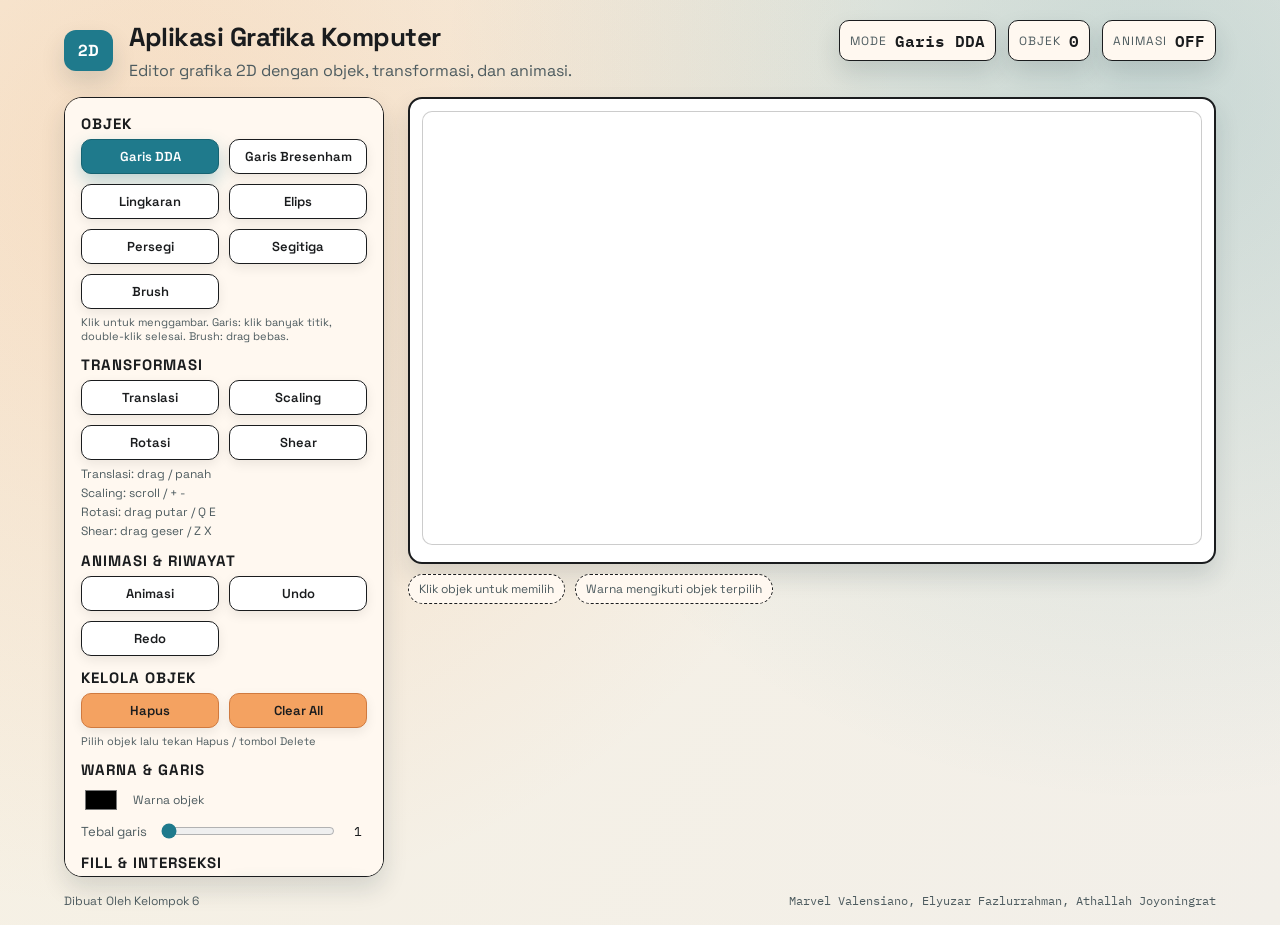
<file: index.html>
<!DOCTYPE html>
<html lang="id">
<head>
  <meta charset="UTF-8">
  <meta name="viewport" content="width=device-width, initial-scale=1.0">
  <title>Grafika Komputer</title>
  <link rel="stylesheet" href="style.css">
</head>
<body>

  <div class="app">
    <header class="app-header">
      <div class="brand">
        <div class="badge">2D</div>
        <div>
          <h1>Aplikasi Grafika Komputer</h1>
          <p class="subtitle">Editor grafika 2D dengan objek, transformasi, dan animasi.</p>
        </div>
      </div>
      <div class="status-bar">
        <div class="status-item">
          <span class="label">Mode</span>
          <span id="modeLabel" class="value">Garis DDA</span>
        </div>
        <div class="status-item">
          <span class="label">Objek</span>
          <span id="objectCount" class="value">0</span>
        </div>
        <div class="status-item">
          <span class="label">Animasi</span>
          <span id="animationStatus" class="value">OFF</span>
        </div>
      </div>
    </header>

    <main class="content">

      <aside class="panel">
        <section class="group">
          <h2>Objek</h2>
          <div class="button-grid">
            <button id="lineBtn" class="btn is-active" aria-pressed="true">Garis DDA</button>
            <button id="bresenhamBtn" class="btn" aria-pressed="false">Garis Bresenham</button>
            <button id="circleBtn" class="btn" aria-pressed="false">Lingkaran</button>
            <button id="ellipseBtn" class="btn" aria-pressed="false">Elips</button>
            <button id="squareBtn" class="btn" aria-pressed="false">Persegi</button>
            <button id="triangleBtn" class="btn" aria-pressed="false">Segitiga</button>
            <button id="brushBtn" class="btn" aria-pressed="false">Brush</button>
          </div>
          <p class="group-note">Klik untuk menggambar. Garis: klik banyak titik, double-klik selesai. Brush: drag bebas.</p>
        </section>

        <section class="group">
          <h2>Transformasi</h2>
          <div class="button-grid">
            <button id="translateBtn" class="btn" aria-pressed="false">Translasi</button>
            <button id="scaleBtn" class="btn" aria-pressed="false">Scaling</button>
            <button id="rotateBtn" class="btn" aria-pressed="false">Rotasi</button>
            <button id="shearBtn" class="btn" aria-pressed="false">Shear</button>
          </div>
          <div class="hint-list">
            <span>Translasi: drag / panah</span>
            <span>Scaling: scroll / + -</span>
            <span>Rotasi: drag putar / Q E</span>
            <span>Shear: drag geser / Z X</span>
          </div>
        </section>

        <section class="group">
          <h2>Animasi & Riwayat</h2>
          <div class="button-grid">
            <button id="animateBtn" class="btn" aria-pressed="false">Animasi</button>
            <button id="undoBtn" class="btn">Undo</button>
            <button id="redoBtn" class="btn">Redo</button>
          </div>
        </section>

        <section class="group">
          <h2>Kelola Objek</h2>
          <div class="button-grid">
            <button id="deleteBtn" class="btn danger">Hapus</button>
            <button id="clearBtn" class="btn danger">Clear All</button>
          </div>
          <p class="group-note">Pilih objek lalu tekan Hapus / tombol Delete</p>
        </section>

        <section class="group">
          <h2>Warna & Garis</h2>
          <div class="color-row">
            <input type="color" id="colorPicker" value="#000000" aria-label="Pilih warna">
            <span class="color-label">Warna objek</span>
          </div>
          <div class="color-row">
            <label class="range-label">Tebal garis</label>
            <input type="range" id="lineWidthRange" min="1" max="10" value="1" class="line-width-range">
            <span id="lineWidthValue" class="range-value">1</span>
          </div>
        </section>

        <section class="group">
          <h2>Fill & Interseksi</h2>
          <div class="button-grid">
            <button id="fillBtn" class="btn" aria-pressed="false">Fill</button>
            <button id="intersectBtn" class="btn is-active" aria-pressed="true">Irisan</button>
          </div>
          <p class="group-note">Pilih objek lalu tekan Fill untuk isi warna. Jika tanpa seleksi, Fill sebagai default objek baru.</p>
          <div class="color-row">
            <input type="color" id="fillColorPicker" value="#cccccc" aria-label="Warna fill">
            <span class="color-label">Warna fill</span>
          </div>
          <div class="color-row">
            <input type="color" id="intersectColorPicker" value="#ff6666" aria-label="Warna irisan">
            <span class="color-label">Warna irisan</span>
          </div>
        </section>

      </aside>

      <section class="canvas-area">
        <div class="canvas-card">
          <canvas id="canvas" width="900" height="500"></canvas>
        </div>
        <div class="canvas-meta">
          <div class="meta-chip">Klik objek untuk memilih</div>
          <div class="meta-chip">Warna mengikuti objek terpilih</div>
        </div>
      </section>
    </main>

    <footer class="app-footer">
      <span>Dibuat Oleh Kelompok 6</span>
      <span class="footer-names">Marvel Valensiano, Elyuzar Fazlurrahman, Athallah Joyoningrat</span>
    </footer>
  </div>

  <script src="script.js"></script>

</body>
</html>
</file>
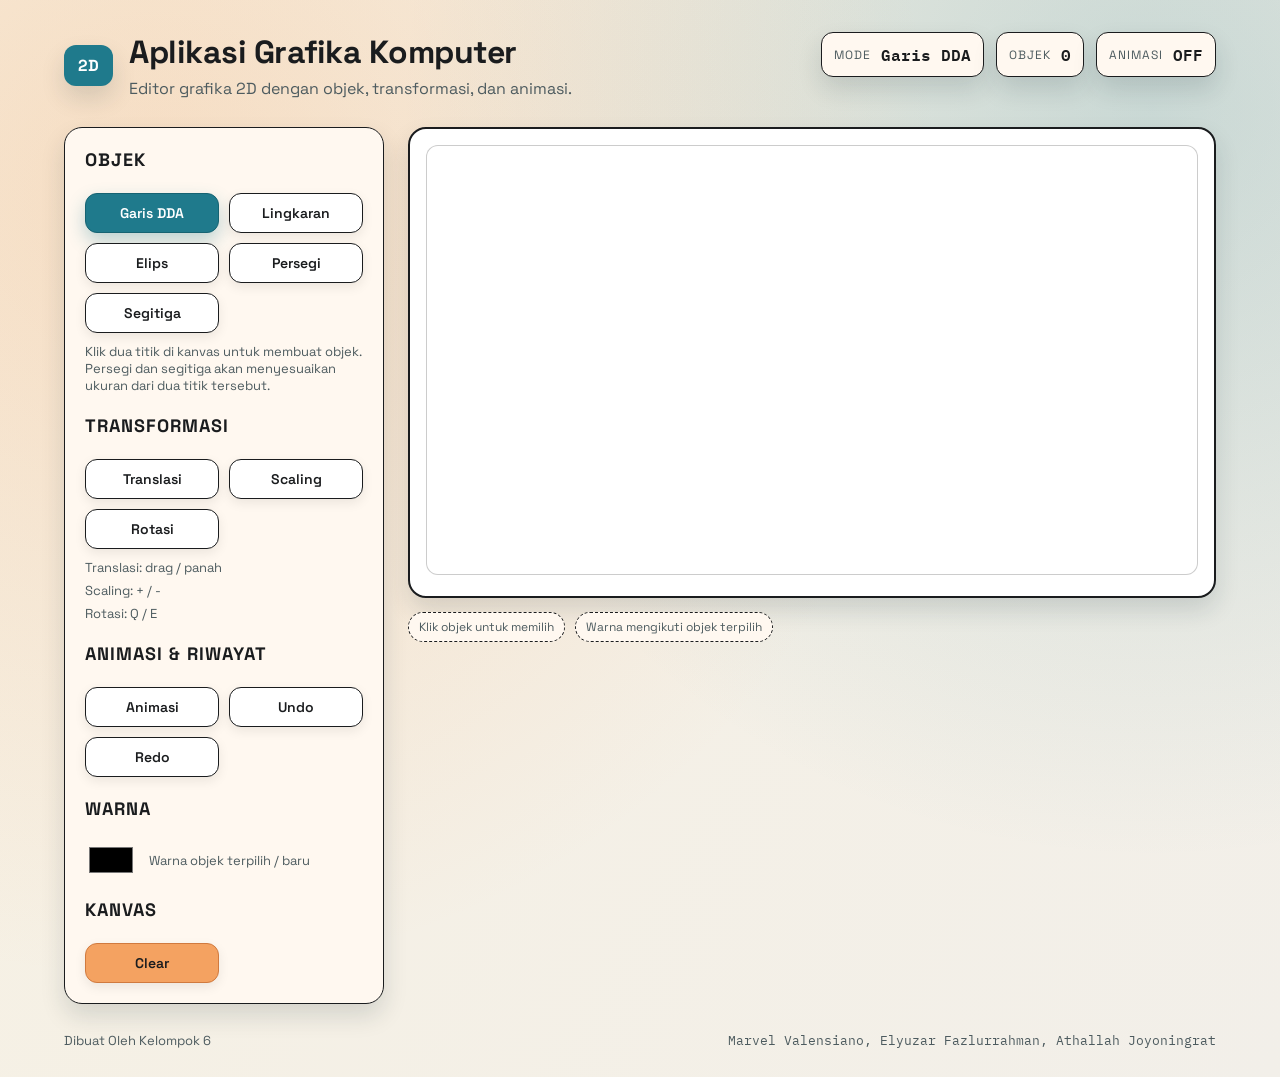
<file: Grafkom-Project-akhir-sem-4-main/index.html>
<!DOCTYPE html>
<html lang="id">
<head>
  <meta charset="UTF-8">
  <meta name="viewport" content="width=device-width, initial-scale=1.0">
  <title>Grafika Komputer</title>
  <link rel="stylesheet" href="style.css">
</head>
<body>

  <div class="app">
    <header class="app-header">
      <div class="brand">
        <div class="badge">2D</div>
        <div>
          <h1>Aplikasi Grafika Komputer</h1>
          <p class="subtitle">Editor grafika 2D dengan objek, transformasi, dan animasi.</p>
        </div>
      </div>
      <div class="status-bar">
        <div class="status-item">
          <span class="label">Mode</span>
          <span id="modeLabel" class="value">Garis DDA</span>
        </div>
        <div class="status-item">
          <span class="label">Objek</span>
          <span id="objectCount" class="value">0</span>
        </div>
        <div class="status-item">
          <span class="label">Animasi</span>
          <span id="animationStatus" class="value">OFF</span>
        </div>
      </div>
    </header>

    <main class="content">

      <aside class="panel">
        <section class="group">
          <h2>Objek</h2>
          <div class="button-grid">
            <button id="lineBtn" class="btn is-active" aria-pressed="true">Garis DDA</button>
            <button id="circleBtn" class="btn" aria-pressed="false">Lingkaran</button>
            <button id="ellipseBtn" class="btn" aria-pressed="false">Elips</button>
            <button id="squareBtn" class="btn" aria-pressed="false">Persegi</button>
            <button id="triangleBtn" class="btn" aria-pressed="false">Segitiga</button>
          </div>
          <p class="group-note">Klik dua titik di kanvas untuk membuat objek. Persegi dan segitiga akan menyesuaikan ukuran dari dua titik tersebut.</p>
        </section>

        <section class="group">
          <h2>Transformasi</h2>
          <div class="button-grid">
            <button id="translateBtn" class="btn" aria-pressed="false">Translasi</button>
            <button id="scaleBtn" class="btn" aria-pressed="false">Scaling</button>
            <button id="rotateBtn" class="btn" aria-pressed="false">Rotasi</button>
          </div>
          <div class="hint-list">
            <span>Translasi: drag / panah</span>
            <span>Scaling: + / -</span>
            <span>Rotasi: Q / E</span>
          </div>
        </section>

        <section class="group">
          <h2>Animasi & Riwayat</h2>
          <div class="button-grid">
            <button id="animateBtn" class="btn" aria-pressed="false">Animasi</button>
            <button id="undoBtn" class="btn">Undo</button>
            <button id="redoBtn" class="btn">Redo</button>
          </div>
        </section>

        <section class="group">
          <h2>Warna</h2>
          <div class="color-row">
            <input type="color" id="colorPicker" value="#000000" aria-label="Pilih warna">
            <span class="color-label">Warna objek terpilih / baru</span>
          </div>
        </section>

        <section class="group">
          <h2>Kanvas</h2>
          <div class="button-grid">
            <button id="clearBtn" class="btn danger">Clear</button>
          </div>
        </section>
      </aside>

      <section class="canvas-area">
        <div class="canvas-card">
          <canvas id="canvas" width="900" height="500"></canvas>
        </div>
        <div class="canvas-meta">
          <div class="meta-chip">Klik objek untuk memilih</div>
          <div class="meta-chip">Warna mengikuti objek terpilih</div>
        </div>
      </section>
    </main>

    <footer class="app-footer">
      <span>Dibuat Oleh Kelompok 6</span>
      <span class="footer-names">Marvel Valensiano, Elyuzar Fazlurrahman, Athallah Joyoningrat</span>
    </footer>
  </div>

  <script src="script.js"></script>

</body>
</html>
</file>
<file: style.css>
@import url("https://fonts.googleapis.com/css2?family=Space+Grotesk:wght@400;600;700&family=IBM+Plex+Mono:wght@400;600&display=swap");

:root{
    --bg: #f7f1e3;
    --bg-accent: #fef6e9;
    --panel: #fff8f0;
    --ink: #1a1c1e;
    --muted: #4d5b5f;
    --accent: #1f7a8c;
    --accent-strong: #166372;
    --accent-warm: #f4a261;
    --line: #1a1c1e;
    --shadow: 0 12px 24px rgba(22, 46, 52, 0.14);
}

*{
    box-sizing: border-box;
}

body{
    margin:0;
    min-height:100vh;
    font-family: "Space Grotesk", "Segoe UI", sans-serif;
    color:var(--ink);
    background:
        radial-gradient(circle at 12% 18%, rgba(244, 162, 97, 0.25), transparent 55%),
        radial-gradient(circle at 90% 10%, rgba(31, 122, 140, 0.2), transparent 50%),
        linear-gradient(120deg, #f7f1e3 0%, #f2efe9 100%);
}

h1{
    margin:0;
    font-size:26px;
    letter-spacing:-0.5px;
}

h2{
    margin:0;
    font-size:15px;
    text-transform:uppercase;
    letter-spacing:1px;
}

p{
    margin:0;
}

.app{
    max-width:1200px;
    margin:0 auto;
    padding:20px 24px 16px;
}

.app-header{
    display:flex;
    align-items:flex-start;
    justify-content:space-between;
    gap:24px;
    margin-bottom:16px;
    flex-wrap:wrap;
}

.brand{
    display:flex;
    gap:16px;
    align-items:center;
}

.badge{
    background:var(--accent);
    color:white;
    font-weight:700;
    padding:10px 14px;
    border-radius:12px;
    box-shadow:var(--shadow);
}

.subtitle{
    margin-top:6px;
    color:var(--muted);
}

.status-bar{
    display:flex;
    gap:12px;
    flex-wrap:wrap;
}

.status-item{
    background:var(--panel);
    border:1px solid var(--line);
    border-radius:10px;
    padding:6px 10px;
    display:flex;
    align-items:center;
    gap:8px;
    box-shadow:var(--shadow);
}

.status-item .label{
    color:var(--muted);
    text-transform:uppercase;
    letter-spacing:1px;
    font-size:12px;
}

.status-item .value{
    font-family: "IBM Plex Mono", "Courier New", monospace;
    font-weight:600;
}

.content{
    display:grid;
    grid-template-columns:320px 1fr;
    gap:24px;
}

.panel{
    background:var(--panel);
    border:1px solid var(--line);
    border-radius:18px;
    padding:16px;
    box-shadow:var(--shadow);
    display:flex;
    flex-direction:column;
    gap:12px;
    max-height:calc(100vh - 120px);
    overflow-y:auto;
}

.group{
    display:flex;
    flex-direction:column;
    gap:6px;
}

.group-note{
    font-size:11px;
    color:var(--muted);
}

.hint-list{
    display:flex;
    flex-direction:column;
    gap:3px;
    font-size:12px;
    color:var(--muted);
}

.button-grid{
    display:grid;
    grid-template-columns:repeat(2, minmax(0, 1fr));
    gap:10px;
}

.btn{
    padding:8px 10px;
    border:1px solid var(--line);
    background:white;
    color:var(--ink);
    cursor:pointer;
    border-radius:10px;
    font-size:13px;
    font-weight:600;
    font-family:inherit;
    transition:transform 0.15s ease, box-shadow 0.15s ease, background 0.15s ease;
    box-shadow:0 4px 12px rgba(0, 0, 0, 0.08);
}

.btn:hover{
    transform:translateY(-1px);
    background:var(--bg-accent);
}

.btn.is-active{
    background:var(--accent);
    color:white;
    border-color:var(--accent-strong);
    box-shadow:0 8px 18px rgba(31, 122, 140, 0.3);
}

.btn.danger{
    background:var(--accent-warm);
    border-color:#d07a3f;
    color:#1a1c1e;
}

.color-row{
    display:flex;
    align-items:center;
    gap:12px;
}

.color-label{
    font-size:12px;
    color:var(--muted);
}

input[type="color"]{
    width:40px;
    height:30px;
    border:none;
    background:transparent;
    cursor:pointer;
}

.line-width-range{
    flex:1;
    accent-color:var(--accent);
    cursor:pointer;
}

.range-label{
    font-size:13px;
    color:var(--muted);
    white-space:nowrap;
}

.range-value{
    font-family:"IBM Plex Mono","Courier New",monospace;
    font-size:13px;
    color:var(--ink);
    min-width:18px;
    text-align:center;
}

.canvas-area{
    display:flex;
    flex-direction:column;
    gap:10px;
}

.canvas-card{
    background:white;
    border:2px solid var(--line);
    border-radius:14px;
    padding:12px;
    box-shadow:var(--shadow);
}

canvas{
    width:100%;
    height:auto;
    background:white;
    border:1px solid rgba(0, 0, 0, 0.2);
    border-radius:10px;
}

.canvas-meta{
    display:flex;
    flex-wrap:wrap;
    gap:10px;
}

.meta-chip{
    background:var(--panel);
    border:1px dashed var(--line);
    padding:6px 10px;
    border-radius:999px;
    font-size:12px;
    color:var(--muted);
}

.app-footer{
    margin-top:16px;
    display:flex;
    justify-content:space-between;
    flex-wrap:wrap;
    gap:8px;
    color:var(--muted);
    font-size:12px;
}

.footer-names{
    font-family: "IBM Plex Mono", "Courier New", monospace;
}

@media (max-width: 980px){
    .content{
        grid-template-columns:1fr;
    }

    .app-header{
        flex-direction:column;
        align-items:flex-start;
    }
}

@media (max-width: 640px){
    .button-grid{
        grid-template-columns:1fr;
    }

    .status-item{
        width:100%;
        justify-content:space-between;
    }

    .app{
        padding:24px 16px 20px;
    }
}
</file>
<file: Grafkom-Project-akhir-sem-4-main/style.css>
@import url("https://fonts.googleapis.com/css2?family=Space+Grotesk:wght@400;600;700&family=IBM+Plex+Mono:wght@400;600&display=swap");

:root{
    --bg: #f7f1e3;
    --bg-accent: #fef6e9;
    --panel: #fff8f0;
    --ink: #1a1c1e;
    --muted: #4d5b5f;
    --accent: #1f7a8c;
    --accent-strong: #166372;
    --accent-warm: #f4a261;
    --line: #1a1c1e;
    --shadow: 0 12px 24px rgba(22, 46, 52, 0.14);
}

*{
    box-sizing: border-box;
}

body{
    margin:0;
    min-height:100vh;
    font-family: "Space Grotesk", "Segoe UI", sans-serif;
    color:var(--ink);
    background:
        radial-gradient(circle at 12% 18%, rgba(244, 162, 97, 0.25), transparent 55%),
        radial-gradient(circle at 90% 10%, rgba(31, 122, 140, 0.2), transparent 50%),
        linear-gradient(120deg, #f7f1e3 0%, #f2efe9 100%);
}

h1{
    margin:0;
    font-size:32px;
    letter-spacing:-0.5px;
}

h2{
    margin:0 0 12px 0;
    font-size:18px;
    text-transform:uppercase;
    letter-spacing:1px;
}

p{
    margin:0;
}

.app{
    max-width:1200px;
    margin:0 auto;
    padding:32px 24px 28px;
}

.app-header{
    display:flex;
    align-items:flex-start;
    justify-content:space-between;
    gap:24px;
    margin-bottom:28px;
    flex-wrap:wrap;
}

.brand{
    display:flex;
    gap:16px;
    align-items:center;
}

.badge{
    background:var(--accent);
    color:white;
    font-weight:700;
    padding:10px 14px;
    border-radius:12px;
    box-shadow:var(--shadow);
}

.subtitle{
    margin-top:6px;
    color:var(--muted);
}

.status-bar{
    display:flex;
    gap:12px;
    flex-wrap:wrap;
}

.status-item{
    background:var(--panel);
    border:1px solid var(--line);
    border-radius:12px;
    padding:8px 12px;
    display:flex;
    align-items:center;
    gap:10px;
    box-shadow:var(--shadow);
}

.status-item .label{
    color:var(--muted);
    text-transform:uppercase;
    letter-spacing:1px;
    font-size:12px;
}

.status-item .value{
    font-family: "IBM Plex Mono", "Courier New", monospace;
    font-weight:600;
}

.content{
    display:grid;
    grid-template-columns:320px 1fr;
    gap:24px;
}

.panel{
    background:var(--panel);
    border:1px solid var(--line);
    border-radius:18px;
    padding:20px;
    box-shadow:var(--shadow);
    display:flex;
    flex-direction:column;
    gap:20px;
}

.group{
    display:flex;
    flex-direction:column;
    gap:10px;
}

.group-note{
    font-size:13px;
    color:var(--muted);
}

.hint-list{
    display:flex;
    flex-direction:column;
    gap:6px;
    font-size:13px;
    color:var(--muted);
}

.button-grid{
    display:grid;
    grid-template-columns:repeat(2, minmax(0, 1fr));
    gap:10px;
}

.btn{
    padding:10px 12px;
    border:1px solid var(--line);
    background:white;
    color:var(--ink);
    cursor:pointer;
    border-radius:12px;
    font-size:14px;
    font-weight:600;
    font-family:inherit;
    transition:transform 0.15s ease, box-shadow 0.15s ease, background 0.15s ease;
    box-shadow:0 4px 12px rgba(0, 0, 0, 0.08);
}

.btn:hover{
    transform:translateY(-1px);
    background:var(--bg-accent);
}

.btn.is-active{
    background:var(--accent);
    color:white;
    border-color:var(--accent-strong);
    box-shadow:0 8px 18px rgba(31, 122, 140, 0.3);
}

.btn.danger{
    background:var(--accent-warm);
    border-color:#d07a3f;
    color:#1a1c1e;
}

.color-row{
    display:flex;
    align-items:center;
    gap:12px;
}

.color-label{
    font-size:13px;
    color:var(--muted);
}

input[type="color"]{
    width:52px;
    height:36px;
    border:none;
    background:transparent;
    cursor:pointer;
}

.canvas-area{
    display:flex;
    flex-direction:column;
    gap:14px;
}

.canvas-card{
    background:white;
    border:2px solid var(--line);
    border-radius:18px;
    padding:16px;
    box-shadow:var(--shadow);
}

canvas{
    width:100%;
    height:auto;
    background:white;
    border:1px solid rgba(0, 0, 0, 0.2);
    border-radius:12px;
}

.canvas-meta{
    display:flex;
    flex-wrap:wrap;
    gap:10px;
}

.meta-chip{
    background:var(--panel);
    border:1px dashed var(--line);
    padding:6px 10px;
    border-radius:999px;
    font-size:12px;
    color:var(--muted);
}

.app-footer{
    margin-top:28px;
    display:flex;
    justify-content:space-between;
    flex-wrap:wrap;
    gap:8px;
    color:var(--muted);
    font-size:13px;
}

.footer-names{
    font-family: "IBM Plex Mono", "Courier New", monospace;
}

@media (max-width: 980px){
    .content{
        grid-template-columns:1fr;
    }

    .app-header{
        flex-direction:column;
        align-items:flex-start;
    }
}

@media (max-width: 640px){
    .button-grid{
        grid-template-columns:1fr;
    }

    .status-item{
        width:100%;
        justify-content:space-between;
    }

    .app{
        padding:24px 16px 20px;
    }
}
</file>
